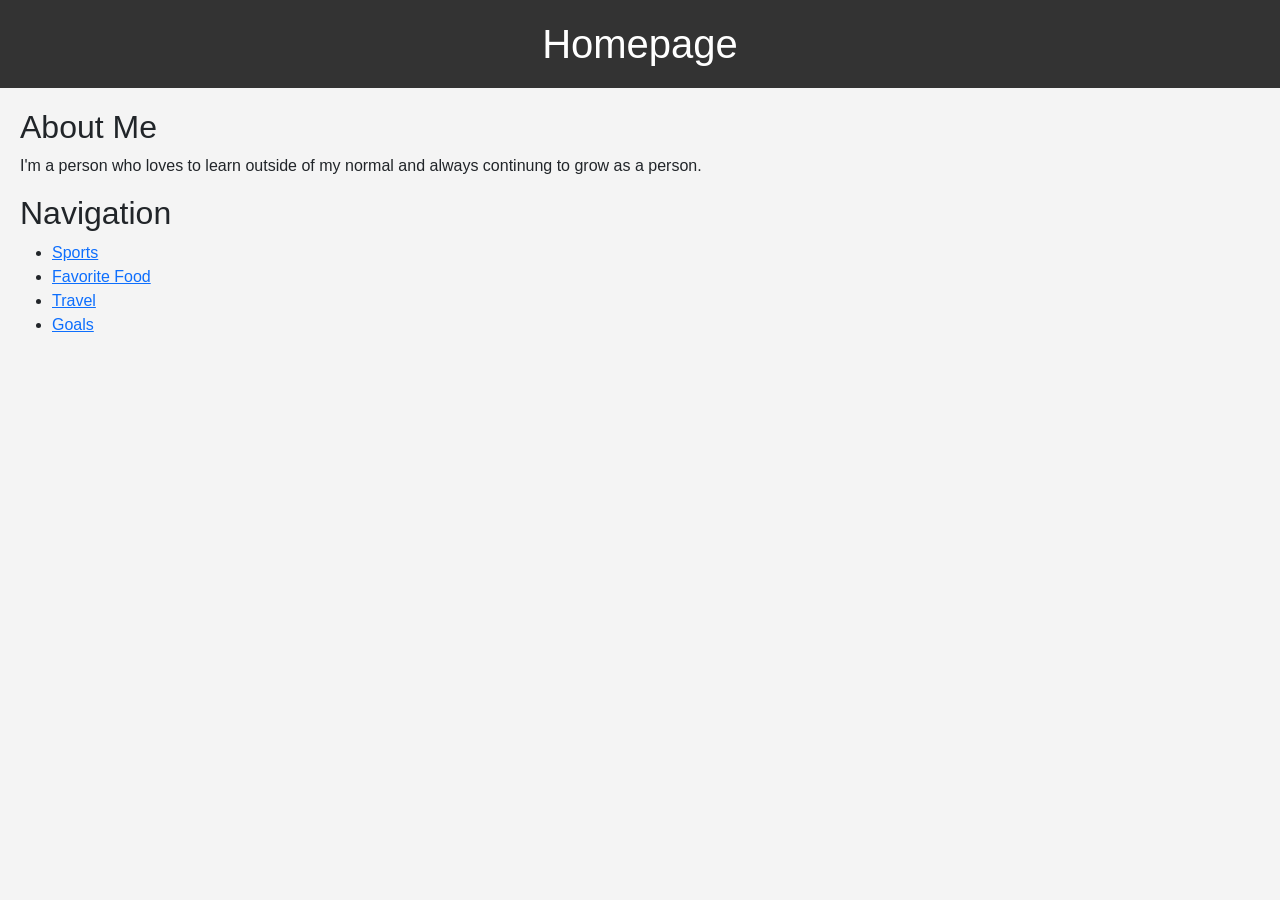
<file: homepage/index.html>
<!DOCTYPE html>

<html lang="en">
    <head>
        <link href="https://cdn.jsdelivr.net/npm/bootstrap@5.2.3/dist/css/bootstrap.min.css" rel="stylesheet" integrity="sha384-rbsA2VBKQhggwzxH7pPCaAqO46MgnOM80zW1RWuH61DGLwZJEdK2Kadq2F9CUG65" crossorigin="anonymous">
        <script src="https://cdn.jsdelivr.net/npm/bootstrap@5.2.3/dist/js/bootstrap.bundle.min.js" integrity="sha384-kenU1KFdBIe4zVF0s0G1M5b4hcpxyD9F7jL+jjXkk+Q2h455rYXK/7HAuoJl+0I4" crossorigin="anonymous"></script>
        <link href="styles.css" rel="stylesheet">
        <title>Interactive Homepage</title>
  <style>
    /* CSS styles */
    body {
      font-family: Arial, sans-serif;
      background-color: #f4f4f4;
      margin: 0;
      padding: 0;
    }
    header {
      background-color: #333;
      color: #fff;
      padding: 20px;
      text-align: center;
    }
    h1 {
      margin: 0;
    }
    main {
      padding: 20px;
    }
    .hidden {
      display: none;
    }
  </style>
</head>
<body>
  <header>
    <h1>Homepage</h1>
  </header>
  <main>
    <h2>About Me</h2>
    <p>I'm a person who loves to learn outside of my normal and always continung to grow as a person.</p>
    <h2>Navigation</h2>
    <ul>
      <li><a href="#" onclick="showContent('content1')">Sports</a></li>
      <li><a href="#" onclick="showContent('content2')">Favorite Food </a></li>
      <li><a href="#" onclick="showContent('content3')">Travel </a></li>
      <li><a href="#" onclick="showContent('content4')">Goals </a></li>
    </ul>
    <div id="content1" class="hidden">
      <h3>Sports</h3>
      <p>I do love to watch almost every sport but I'd say my top one is Basketball. My favorite player, who I consider the GOAT, is LeBron James.</p>
    </div>
    <div id="content2" class="hidden">
      <h3>Favorite Food</h3>
      <p>Picking a favorite food is always hard when you're a person who loves food so my favorite genre of food would be pasta and soul food.</p>
    </div>
    <div id="content3" class="hidden">
      <h3>Travel</h3>
      <p>Being a person who loves to travel, I still have a lot more places to see but Hawaii is at the top of my list right now.</p>
    </div>
    <div id="content4" class="hidden">
      <h3>Goals</h3>
      <p>My goals in life are pretty simple, be great at whatever you do and to not be a failure in my eyes.</p>
    </div>
  </main>
  <script>
    // JavaScript code
    function showContent(id) {
      var content = document.getElementById(id);
      if (content) {
        // Hide all other content
        var allContent = document.querySelectorAll('.hidden');
        for (var i = 0; i < allContent.length; i++) {
          allContent[i].style.display = 'none';
        }
        // selected content
        content.style.display = 'block';
      }
    }
  </script>
</body>
</html>
</file>
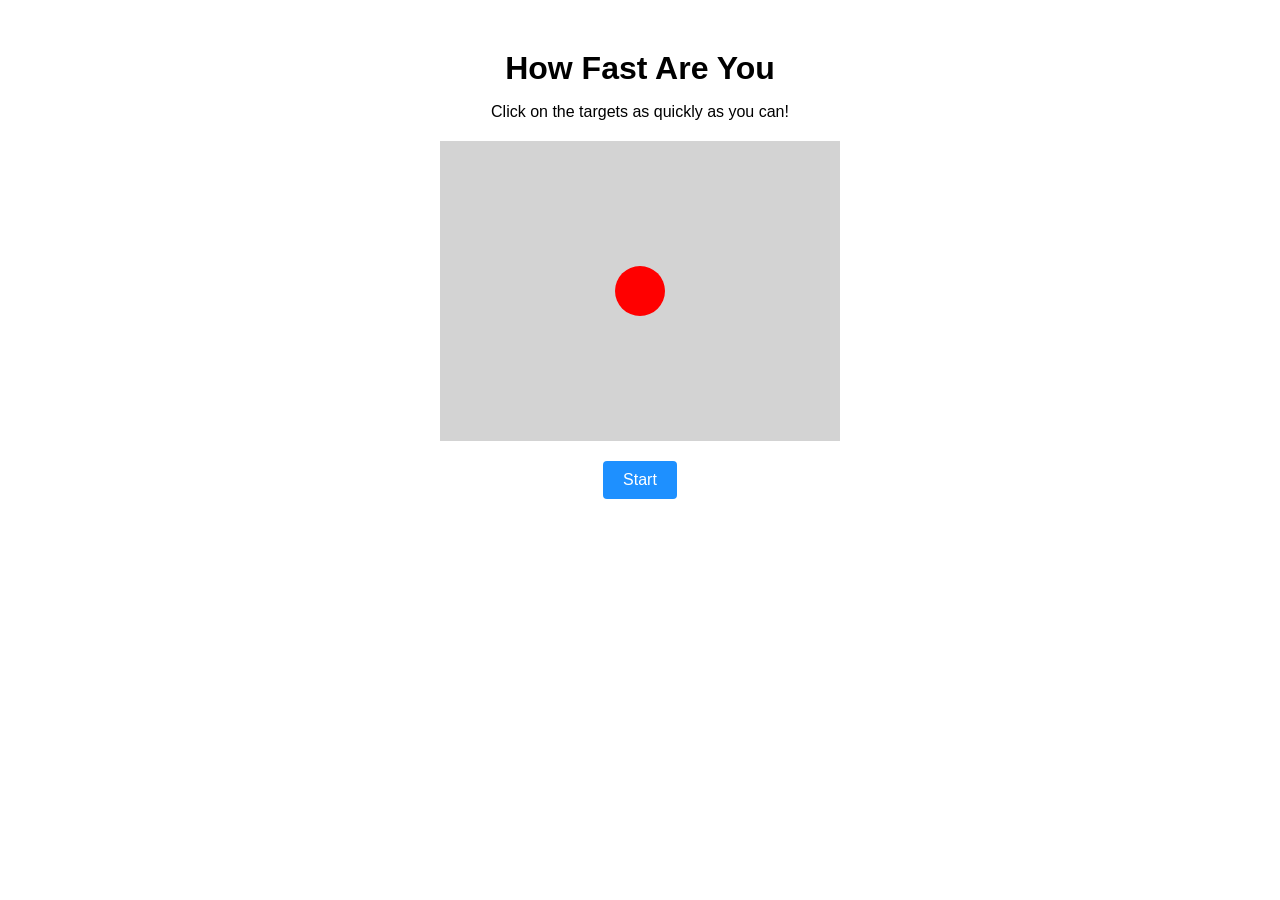
<file: project/index.html>
<!DOCTYPE html>
<html lang="en">
<head>
  <meta charset="UTF-8">
  <meta name="viewport" content="width=device-width, initial-scale=1.0">
  <title>How Fast Are You</title>
  <link rel="stylesheet" href="styles.css">
</head>
<body>
  <h1>How Fast Are You</h1>
  <p>Click on the targets as quickly as you can!</p>
  <div class="game-container">
    <div class="target" id="target"></div>
  </div>
  <button onclick="startGame()">Start</button>
  <p id="result"></p>
  <script src="script.js"></script>
</body>
</html>
</file>
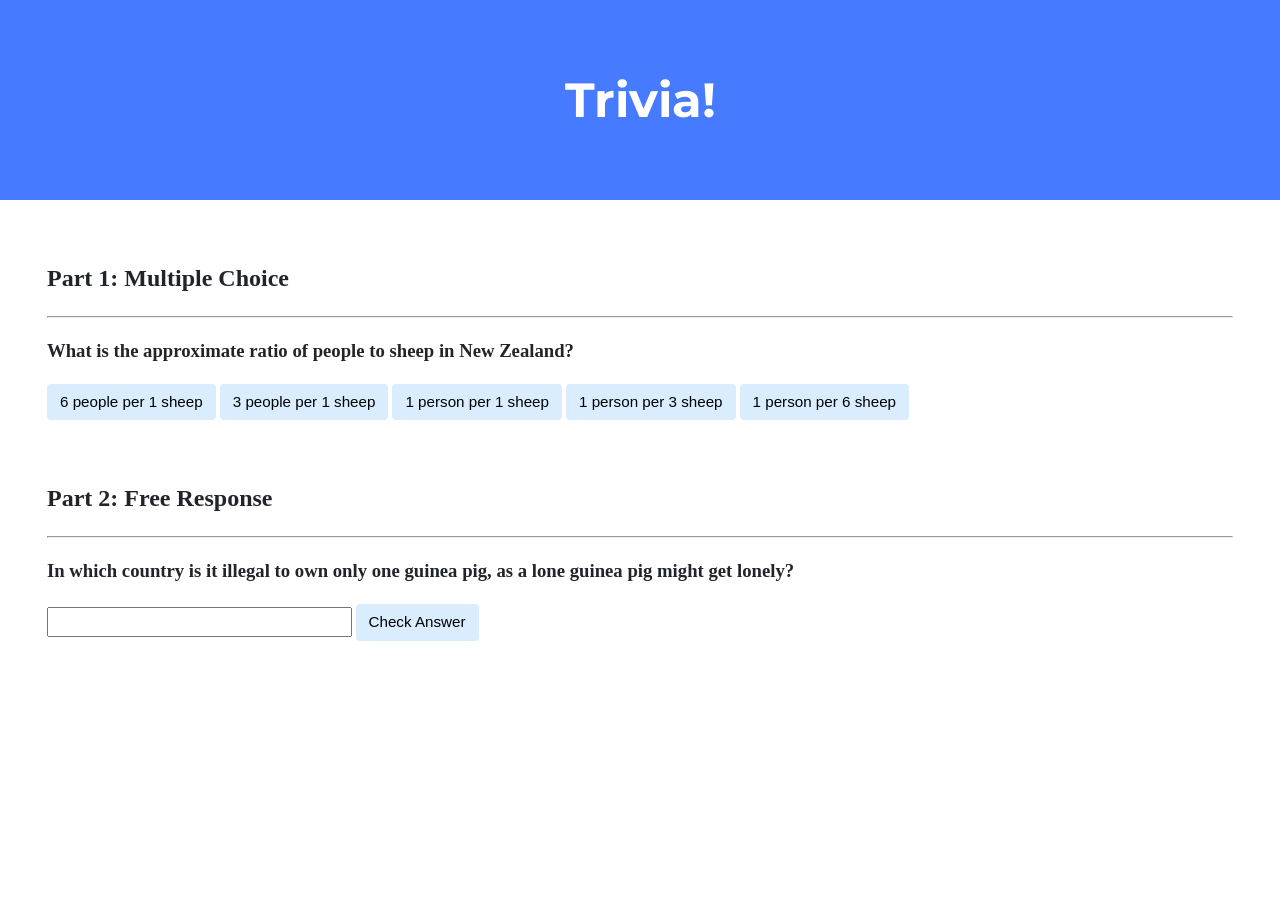
<file: trivia/index.html>
<!DOCTYPE html>

<html lang="en">
    <head>
        <link href="https://fonts.googleapis.com/css2?family=Montserrat:wght@500&display=swap" rel="stylesheet">
        <link href="styles.css" rel="stylesheet">
        <title>Trivia!</title>
        <script>
            // TODO: Add code to check answers to questions
            // Run script once DOM is loaded
            document.addEventListener("DOMContentLoaded", function() {

// When correct answer is clicked, change color to green
let correct = document.querySelector(".correct");
correct.addEventListener("click", function() {
    correct.style.backgroundColor = "green";
    document.querySelector("#feedback1").innerHTML = "Correct!";
});

// When any incorrect answer is clicked, change color to red
let incorrect = document.querySelectorAll(".incorrect");
for (let i = 0; i < incorrect.length; i++) {
    incorrect[i].addEventListener("click", function() {
       incorrect[i].style.backgroundColor = "red";
       document.querySelector("#feedback1").innerHTML = "Incorrect!";
    });
}

// Check free response submission
document.querySelector("#check").addEventListener("click", function() {
    let input = document.querySelector("input");
    if (input.value.toLowerCase() == "switzerland") {
        input.style.backgroundColor = "green";
        document.querySelector("#feedback2").innerHTML = "Correct!";
    } else {
        input.style.backgroundColor = "red";
        document.querySelector("#feedback2").innerHTML = "Incorrect!";
    }
});

});
        </script>
    </head>
    <body>
        <div class="header">
            <h1>Trivia!</h1>
        </div>

        <div class="container">
            <div class="section">
                <h2>Part 1: Multiple Choice </h2>
                <hr>
                <!-- TODO: Add multiple choice question here -->
                <h3>What is the approximate ratio of people to sheep in New Zealand?</h3>

                <button class="incorrect">6 people per 1 sheep</button>
                <button class="incorrect">3 people per 1 sheep</button>
                <button class="incorrect">1 person per 1 sheep</button>
                <button class="incorrect">1 person per 3 sheep</button>
                <button class="correct">1 person per 6 sheep</button>

                <p id="feedback1"></p>
            </div>

            <div class="section">
                <h2>Part 2: Free Response</h2>
                <hr>
                <!-- TODO: Add free response question here -->
                <h3>In which country is it illegal to own only one guinea pig, as a lone guinea pig might get lonely?</h3>

                <input type="text">
                <button id="check">Check Answer</button>

                <p id="feedback2"></p>
            </div>
        </div>
    </body>
</html>
</file>
<file: homepage/styles.css>
/* CSS styles */
    body {
      font-family: Arial, sans-serif;
      background-color: #f4f4f4;
      margin: 0;
      padding: 0;
    }
    header {
      background-color: #333;
      color: #fff;
      padding: 20px;
      text-align: center;
    }
    h1 {
      margin: 0;
    }
    main {
      padding: 20px;
    }
    .hidden {
      display: none;
    }
</file>
<file: project/styles.css>
body {
  font-family: Arial, sans-serif;
  text-align: center;
  margin: 50px;
}

h1 {
  margin-bottom: 10px;
}

.game-container {
  width: 400px;
  height: 300px;
  background-color: lightgray;
  position: relative;
  margin: 20px auto;
}

.target {
  width: 50px;
  height: 50px;
  background-color: red;
  position: absolute;
  top: 50%;
  left: 50%;
  transform: translate(-50%, -50%);
  border-radius: 50%;
  cursor: pointer;
}

button {
  padding: 10px 20px;
  font-size: 16px;
  background-color: dodgerblue;
  color: white;
  border: none;
  border-radius: 4px;
  cursor: pointer;
}

#result {
  font-size: 20px;
  font-weight: bold;
  color: green;
}
</file>
<file: trivia/styles.css>
body {
    background-color: #fff;
    color: #212529;
    font-size: 1rem;
    font-weight: 400;
    line-height: 1.5;
    margin: 0;
    text-align: left;
}

.container {
    margin-left: auto;
    margin-right: auto;
    padding-left: 15px;
    padding-right: 15px;
}

.header {
    background-color: #477bff;
    color: #fff;
    margin-bottom: 2rem;
    padding: 2rem 1rem;
    text-align: center;
}

.section {
    padding: 0.5rem 2rem 1rem 2rem;
}

.section:hover {
    background-color: #f5f5f5;
    transition: color 2s ease-in-out, background-color 0.15s ease-in-out;
}

h1 {
    font-family: 'Montserrat', sans-serif;
    font-size: 48px;
}

button, input[type="submit"] {
    background-color: #d9edff;
    border: 1px solid transparent;
    border-radius: 0.25rem;
    font-size: 0.95rem;
    font-weight: 400;
    line-height: 1.5;
    padding: 0.375rem 0.75rem;
    text-align: center;
    transition: color 0.15s ease-in-out, background-color 0.15s ease-in-out, border-color 0.15s ease-in-out, box-shadow 0.15s ease-in-out;
    vertical-align: middle;
}


input[type="text"] {
    line-height: 1.8;
    width: 25%;
}

input[type="text"]:hover {
    background-color: #f5f5f5;
    transition: color 2s ease-in-out, background-color 0.15s ease-in-out;
}
</file>
